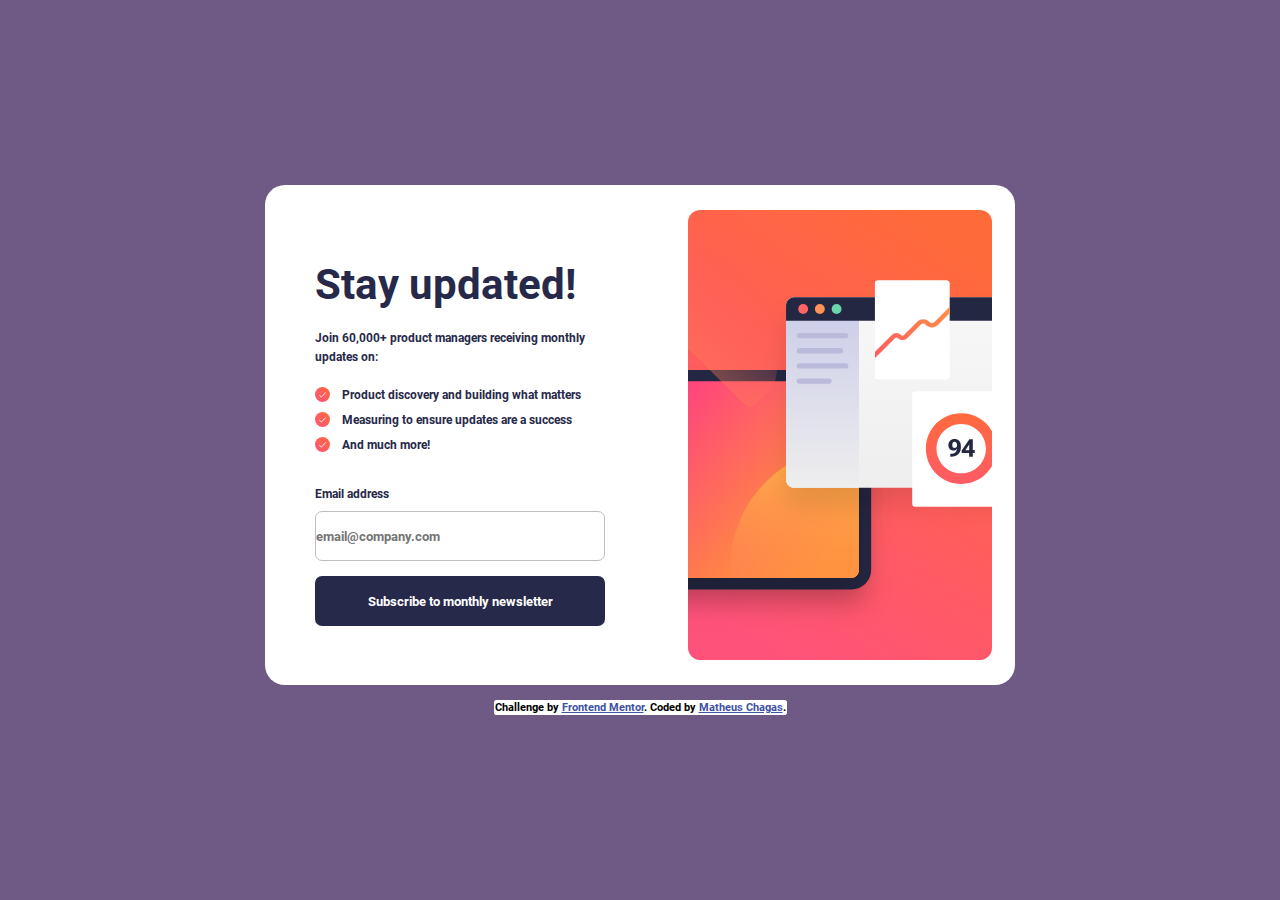
<file: index.html>
<!DOCTYPE html>
<html lang="en">

<head>
  <meta charset="UTF-8">
  <meta name="viewport" content="width=device-width, initial-scale=1.0">
  <!-- displays site properly based on user's device -->

  <link rel="icon" type="image/png" sizes="32x32" href="./assets/images/favicon-32x32.png">
  <link rel="stylesheet" href="assets/css/style.css">
  <link rel="stylesheet" href="assets/css/mobile.css">

  <title>Frontend Mentor | Newsletter sign-up form with success message</title>

</head>

<body>

  <!-- Sign-up form start -->
  <section class="secSign" id="signUp">

    <div class="signEsquerda">

      <img class="sign-upMob" src="assets/images/illustration-sign-up-mobile.svg" alt="imagem sign-up mobile">

      <div class="alinhamento">

        <div class="titulo">
          <p>Stay updated!</p>
        </div>
  
        <div class="info">
          <p>Join 60,000+ product managers receiving monthly updates on:</p>
        </div>
  
        <div class="vantagens">
          <div class="vantagensList">
            <img src="assets/images/icon-success.svg" alt="">
            <p>Product discovery and building what matters</p>
          </div>
          <div class="vantagensList">
            <img src="assets/images/icon-success.svg" alt="">
            <p>Measuring to ensure updates are a success</p>
          </div>
          <div class="vantagensList">
            <img src="assets/images/icon-success.svg" alt="">
            <p>And much more!</p>
          </div>
        </div>
  
        <form action="success.html" class="form">
          <div class="cabecalhoEmail">
            <p>Email address</p><span id="msgValid">Valid email required.</span>
          </div>
          <input id="email" class="emailInput" name="emailSub" type="email" placeholder="email@company.com" autocomplete="off">
          <input type="submit" id="subscribe" class="btnSubmit" value="Subscribe to monthly newsletter">
        </form>
      </div>

      </div>

    <div class="signDireita">
      <img class="sign-upDesk"src="assets/images/illustration-sign-up-desktop.svg" alt="imagem sign-up desktop">
    </div>
  </section>


  <!-- Sign-up form end -->

  <!-- Attribution start -->

  <div class="attribution">
    Challenge by <a href="https://www.frontendmentor.io?ref=challenge" target="_blank">Frontend Mentor</a>.
    Coded by <a href="#">Matheus Chagas</a>.
  </div>

  <!-- Attribution end -->

  <script src="assets/js/index.js"></script>
</body>

</html>
</file>
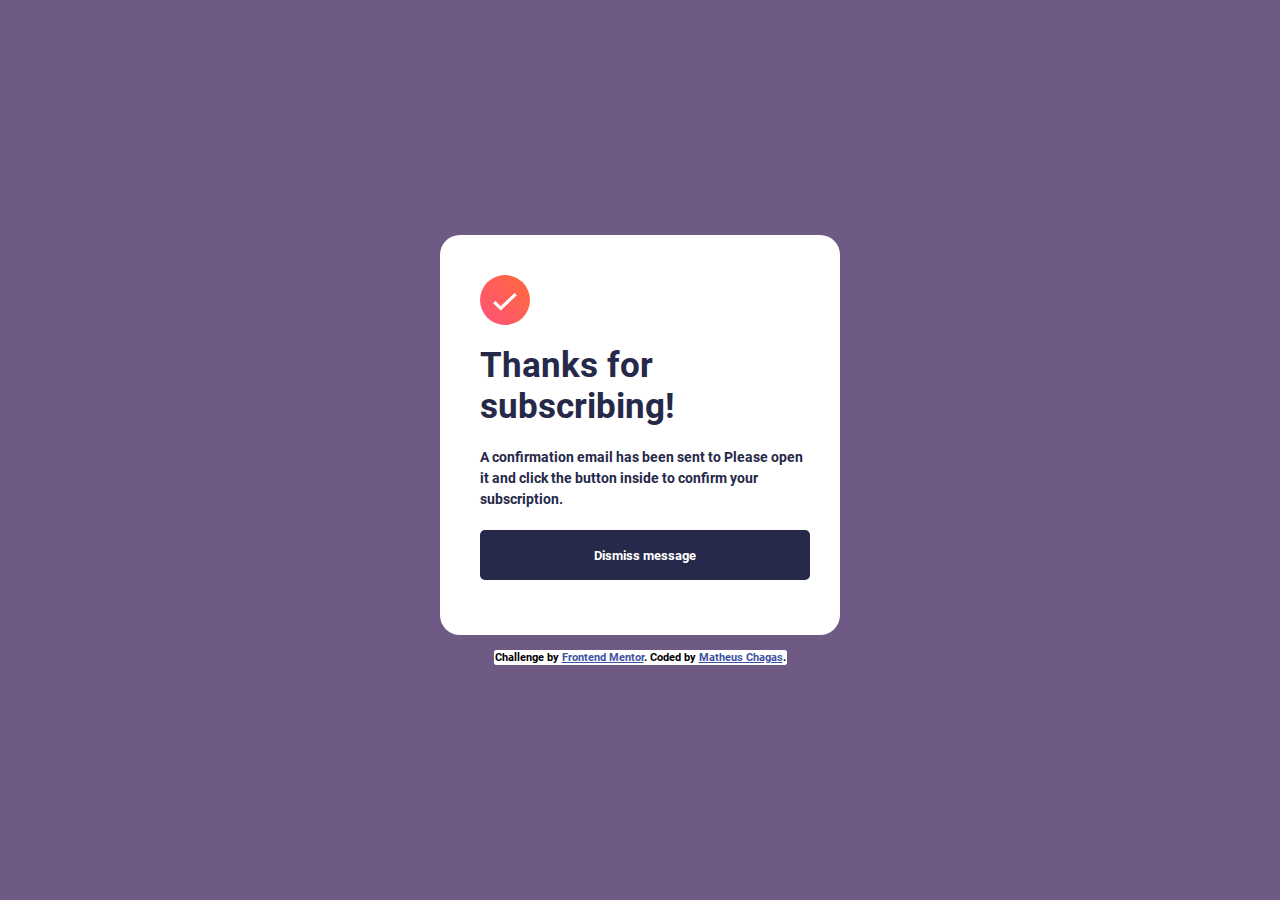
<file: success.html>
<!DOCTYPE html>
<html lang="pt-br">

<head>
  <meta charset="UTF-8">
  <meta name="viewport" content="width=device-width, initial-scale=1.0">

  <!-- displays site properly based on user's device -->

  <link rel="icon" type="image/png" sizes="32x32" href="./assets/images/favicon-32x32.png">
  <link rel="stylesheet" href="assets/css/style.css">
  <link rel="stylesheet" href="assets/css/mobile.css">
  <title>Success</title>
</head>

<body>
  <!-- Success message start -->
  <section class="success">

    <img src="assets/images/icon-success.svg" alt="">


    <p class="thanks">Thanks for subscribing!</p>

    <p class="confirmacao">
      A confirmation email has been sent to <a class="confirmaEmail">ash@loremcompany.com.</a>
      Please open it and click the button inside to confirm your subscription.
    </p>

    <form action="https://matheuschagas7.github.io/newsletter-sign-up-with-success-message-main/">

      <input type="submit" id="dismiss" class="btnDismiss botaohv botaoact" value="Dismiss message">

    </form>

  </section>

  <!-- Success message end -->


  <!-- Attribution start -->

  <div class="attribution">
    Challenge by <a href="https://www.frontendmentor.io?ref=challenge" target="_blank">Frontend Mentor</a>.
    Coded by <a href="#">Matheus Chagas</a>.
  </div>

  <!-- Attribution end -->

  <script src="assets/js/success.js"></script>
</body>

</html>
</file>
<file: assets/css/style.css>
*{
    margin: 0;
    padding: 0;
    box-sizing: border-box;
    font-family: 'Roboto', sans-serif;
}

@font-face {
    font-family: "Roboto";
    src: url(../fonts/Roboto-Regular.ttf);
}

@font-face {
    font-family: "Roboto";
    src: url(../fonts/Roboto-Bold.ttf);
}

body{
    display: flex;
    flex-direction: column;
    justify-content: center;
    align-items: center;
    width: 100%;
    height: 100vh;
    background-color: #6E5A85;
}


/* INICIO SEÇÃO SIGN UP */

.secSign{
    display: flex;
    flex-direction: row;
    align-items: center;
    justify-content: center;
    width: 750px;
    height: 500px;
    background-color: #fff;
    border-radius: 20px;
}

/* INICIO SIGN ESQ*/

.signEsquerda{
    display: flex;
    flex-direction: column;
    justify-content: start;
    align-items: center;
    width: 400px;
    height: 100%;
}

.alinhamento{
    display: flex;
    flex-direction: column;
    align-items: start;
    justify-content: start;
    width: 300px;
    height: 400px;
}

.titulo{
    display: flex;
    justify-content: start;
    align-items: start;
    width: 100%;
    padding-top: 75px ;
}

.titulo p{
    color: #262949;
    font-size: 2.6em;
    font-weight: bold;
}

.info{
    display: flex;
    justify-content: center;
    width: 100%;
    padding-top: 20px;
    padding-bottom: 5px;
    line-height: 120%;
}

.info p{
    width: 350px;
    font-size: 12px;
    font-weight: bold;
    color: #262949;
}

.vantagens{
    display: flex;
    flex-direction: column;
    width: 100%;
    padding: 15px 0px 15px 0px;
}

.vantagensList{
    display: flex;
    flex-direction: row;
    align-items: center;
    padding-bottom: 10px;
    width: 100%;
    font-weight: 700;
}

.vantagens img{
    height: 15px;
    width: 15px;
}

.vantagens p{
    font-size: 12px;
    padding-left: 12px;
    color: #262949;
}


.form{
    display: flex;
    flex-direction: column;
    align-items: start;
    padding-top: 10px;
    padding-bottom: 20px;
}

.form p{
    padding-bottom: 10px;
    color: #262949;
    font-size: 12px;
    font-weight: bold;
}

.cabecalhoEmail{
    display: flex;
    flex-direction: row;
    justify-content: space-between;
    width: 301px;
}

.cabecalhoEmail span{
    font-size: 11px;
    font-weight: bold;
    color: rgb(216, 116, 105);
}

.emailInput{
    width: 290px;
    height: 50px;
    border-radius: 7px;
    border: solid 1px #BDBDBF;
    margin-bottom: 15px;
    cursor: pointer;
}

.btnSubmit{
    width: 290px;
    height: 50px;
    border: none;
    border-radius: 7px;
    color: #fff;
    background-color: #262949;
    box-shadow: none;
    font-weight: bold;
    cursor: pointer;
}

.botaohv:hover{
    background: linear-gradient(90deg, rgba(255,84,116) 20%, rgba(255,104,64) 90%);
}

.botaoact:active{
    transform: scale(0.98);
    box-shadow: 3px 2px 22px 1px rgba(0, 0, 0, 0.24);
}


/* FIM SIGN ESQ*/

/*INÍCIO SIGN DIR*/

.signDireita{
    display: flex;
    justify-content: center;
    align-items: center;
    height: 100%;
    width: 350px;
}

.signDireita img{
    height: 90%;
}

.sign-upMob{
    display: none;
}

/*FIM SIGN DIR*/


/* FIM SEÇÃO SIGN UP*/



/* SUCESSO INÍCIO */

.success{
    height: 400px;
    width: 400px;
    display: flex;
    flex-direction: column;
    background-color: #fff;
    color: #262949;
    font-size: 14px;
    border-radius: 20px;
    padding-left: 40px;
}


.success img{
    height: 50px;
    width: 50px;
    margin-top: 40px; 
    margin-bottom: 20px;
}

.thanks{
    font-size: 2.5em;
    font-weight: bold;
    padding-bottom: 20px;
}

.confirmacao{
    font-size: 14px;
    line-height: 150%;
    padding-right: 30px;
    padding-bottom: 20px;
}

.confirmaEmail{
    font-weight: bold;
}

.btnDismiss{
    width: 330px;
    height: 50px;
    border-radius: 5px;
    border: none;
    color: #fff;
    background-color: #262949;
    font-weight: bold;
    cursor: pointer;
}

/* SUCESSO FIM */

/* EXIBIÇÃO */

.display{
    display: none;
}

/* EXIBIÇÃO */



/* ATRIBUIÇÃO INÍCIO*/

.attribution { 
    margin-top: 15px;
    font-size: 11px; 
    text-align: center; 
    color: #000;
    background-color: #fff;
    border: solid 1px #fff;
    border-radius: 2px;
}
.attribution a { 
    color: hsl(228, 45%, 44%); 
}

/* ATRIBUIÇÃO FIM */
</file>
<file: assets/css/mobile.css>
/* MOBILE INÍCIO MAX 769 */

@media(max-width: 769px), (max-height: 780px){

    /* INÍCIO SIGN MOBILE */

    .sign-upDesk{
        display: none;
    }


    .sign-upMob{
        display: flex;
        width: 350px;
        height: 270px;
        object-fit: cover;
        border-radius: 0% 0% 5% 5%;
    }


    .secSign{
        flex-direction: column;
        height: 750px;
        width: 350px;
        border-radius: 0%;
    }

    .signEsquerda{
        height: 750px;
        width: 350px;
    }
    
    .signDireita{
        display: none;
    }

    .alinhamento{
        height: 580px;
    }

    .titulo{
        padding-top: 40px ;
    }

    .titulo p{
        color: #262949;
        font-size: 2.2em;
        font-weight: bold;
    }

    .info{
        display: flex;

        padding-bottom: 10px;
    }
    
    .info p{
        font-size: 13px;
    }
    
    .vantagensList{
        align-items: start;
        padding-bottom: 10px;
    }
    
    .vantagens img{
        height: 20px;
        width: 20px;
    }
    
    .vantagens p{
        font-size: 13px;
        line-height: 150%;
    }

    .cabecalhoEmail{
        padding-left: 3px;
        width: 300px;
    }
    
    .emailInput{
        width: 300px;
    }

    .btnSubmit{
        width: 300px;
    }

    /* FIM SIGN MOBILE*/

    /* INÍCIO SUCESSO MOBILE */

    
    .success{
        height: 750px;
        width: 350px;
        font-size: 14px;
        border-radius: 0px;
        padding: 0px 25px;
    }
    
    .success img{
        margin-top: 100px;
        margin-left: 0px;
        height: 60px;
        width: 60px;
        padding: 0px;
    }
    
    .thanks{
        font-size: 2.5em;
        font-weight: bold;
        padding: 0px;
        margin-bottom: 10px;
    }
    
    .confirmacao{
        font-size: 16px;
        line-height: 150%;
        padding: 0px;
        margin-bottom: 260px;
    }
    
    .btnDismiss{
        width: 300px;
        margin: 20px 0px 10px;
    }

    /* FIM SUCESSO MOBILE */
}

/* MOBILE FIM MAX 769*/



@media(max-height: 780px) {

    /* INÍCIO SIGN MOBILE */

    .sign-upDesk{
        display: none;
    }


    .sign-upMob{
        display: flex;
        width: 300px;
        height: 150px;
        object-fit: cover;
        border-radius: 0% 0% 5% 5%;
    }


    .secSign{
        flex-direction: column;
        height: 500px;
        width: 300px;
        border-radius: 0%;
    }

    .signEsquerda{
        height: 500px;
        width: 300px;
    }
    
    .signDireita{
        display: none;
    }

    .alinhamento{
        height: 330px;
        width: 250px;
    }

    .titulo{
        padding-top: 20px ;
    }

    .titulo p{
        color: #262949;
        font-size: 1.5em;
        font-weight: bold;
    }

    .info{
        display: flex;
        padding-bottom: 5px;
    }
    
    .info p{
        font-size: 11px;
    }
    
    .vantagensList{
        align-items: start;
        padding-bottom: 5px;
    }
    
    .vantagens img{
        height: 15px;
        width: 15px;
    }
    
    .vantagens p{
        font-size: 11px;
        line-height: 120%;
    }

    .form{
        padding: 0px;
    }

    .cabecalhoEmail{
        padding: 0px;
        width: 250px;
    }
    
    .emailInput{
        width: 250px;
        height: 40px;
        margin-bottom: 6px;
    }

    .btnSubmit{
        padding: 2px;
        height: 40px;
        width: 250px;
    }

    /* FIM SIGN MOBILE*/

    /* INÍCIO SUCESSO MOBILE */

    
    .success{
        height: 500px;
        width: 300px;
        border-radius: 0px;
        padding: 0px 25px;
    }
    
    .success img{
        margin-top: 100px;
        margin-left: 0px;
        height: 60px;
        width: 60px;
        padding: 0px;
    }
    
    .thanks{
        font-size: 1.5em;
        font-weight: bold;
        padding: 0px;
        margin-bottom: 10px;
    }
    
    .confirmacao{
        font-size: 13px;
        line-height: 150%;
        padding: 0px;
        margin-bottom: 100px;
    }
    
    .btnDismiss{
        width: 250px;
        margin: 20px 0px 10px;
    }

    /* FIM SUCESSO MOBILE */
}
</file>
